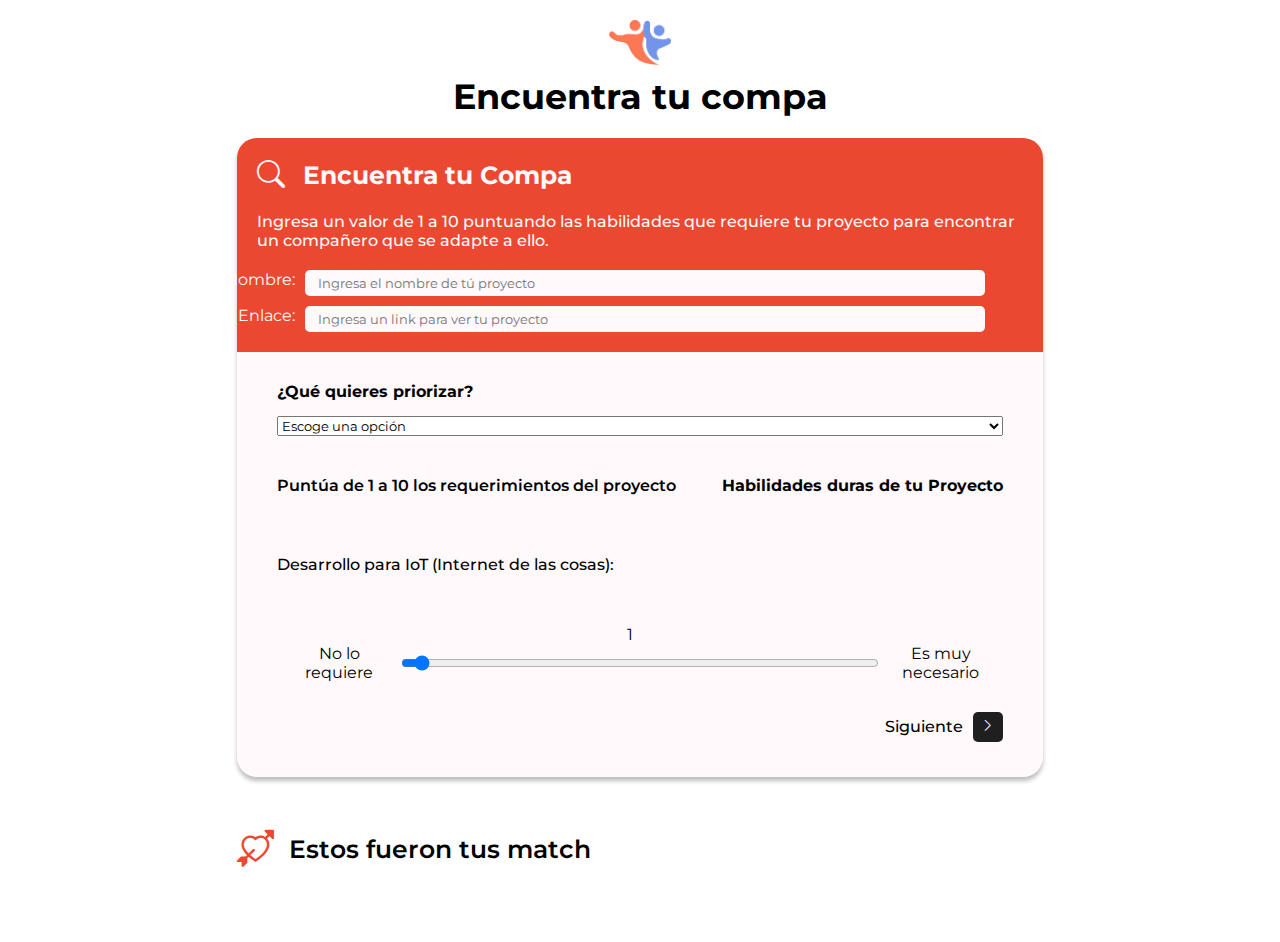
<file: index.html>
<!DOCTYPE html>
<html lang="en">

<head>
    <meta charset="UTF-8">
    <meta http-equiv="X-UA-Compatible" content="IE=edge">
    <meta name="viewport" content="width=device-width, initial-scale=1.0">
    <title>Document</title>

    <!--Bootstrap docs-->
    <link href="https://cdn.jsdelivr.net/npm/bootstrap@5.3.0/dist/css/bootstrap.min.css" rel="stylesheet"
        integrity="sha384-9ndCyUaIbzAi2FUVXJi0CjmCapSmO7SnpJef0486qhLnuZ2cdeRhO02iuK6FUUVM" crossorigin="anonymous">
    <link rel="stylesheet" href="https://cdn.jsdelivr.net/npm/bootstrap-icons@1.10.5/font/bootstrap-icons.css">


    <!--Tipography-->
    <link rel="preconnect" href="https://fonts.googleapis.com">
    <link rel="preconnect" href="https://fonts.gstatic.com" crossorigin>
    <link href="https://fonts.googleapis.com/css2?family=Montserrat:wght@400;500;600;700&display=swap" rel="stylesheet">
</head>

<body>

    <header>
        <img src="./img/logo.png" alt="">
        <h1>Encuentra tu compa</h1>
    </header>

    <main>
        <section id="cards-container">
            <card-option-compa></card-option-compa>
        </section>

        <section id="container-table">
            <div class="container-title-table">
                <i class="bi bi-arrow-through-heart"></i>
                <h3>Estos fueron tus match</h3>
            </div>
            <table id="results"></table>
        </section>

    </main>

    <script src="./table.js"></script>
    <script type="module" src="./components/components.js"></script>

    <!--Bootstrap js-->
    <script src="https://cdn.jsdelivr.net/npm/bootstrap@5.3.0/dist/js/bootstrap.bundle.min.js"
        integrity="sha384-geWF76RCwLtnZ8qwWowPQNguL3RmwHVBC9FhGdlKrxdiJJigb/j/68SIy3Te4Bkz" crossorigin="anonymous">
    </script>
</body>

</html>
</file>
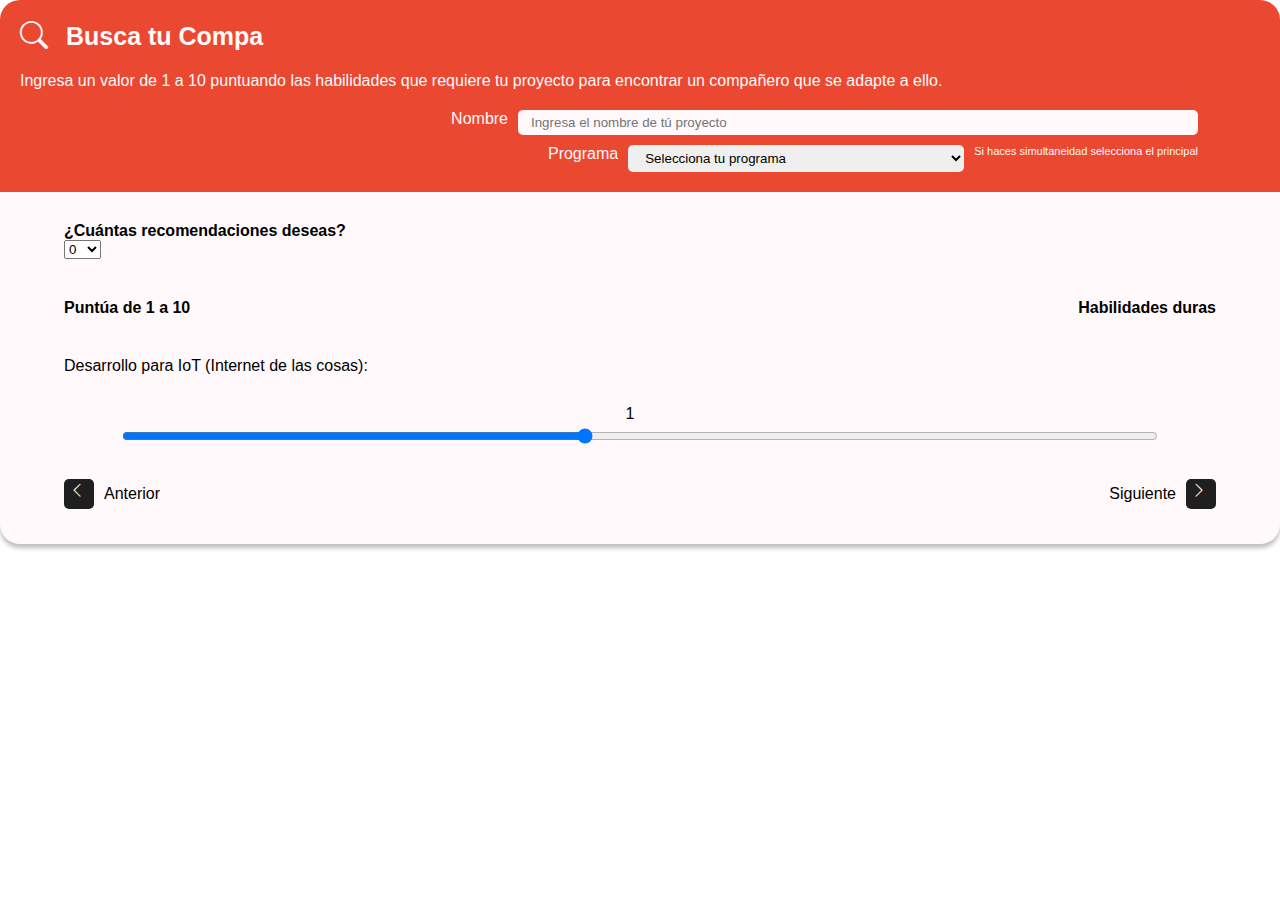
<file: components/card/card.html>
<!DOCTYPE html>
<html lang="en">

<head>
    <meta charset="UTF-8">
    <meta http-equiv="X-UA-Compatible" content="IE=edge">
    <meta name="viewport" content="width=device-width, initial-scale=1.0">
    <title>Document</title>

    <!--Bootstrap docs-->
    <link href="https://cdn.jsdelivr.net/npm/bootstrap@5.3.0/dist/css/bootstrap.min.css" rel="stylesheet"
        integrity="sha384-9ndCyUaIbzAi2FUVXJi0CjmCapSmO7SnpJef0486qhLnuZ2cdeRhO02iuK6FUUVM" crossorigin="anonymous">
    <link rel="stylesheet" href="https://cdn.jsdelivr.net/npm/bootstrap-icons@1.10.5/font/bootstrap-icons.css">

    <!--Bootstrap docs-->
    <link rel="stylesheet" href="./card.css">

</head>

<body>

    <link rel="stylesheet" href="./card.css">

    <article id="bg">
        <section class="card_static">
            <div class="card_title">
                <i class="bi bi-search"></i>
                <h2>Busca tu Compa</h2>
            </div>
            <div class="card_body">
                <p class="body_1">Ingresa un valor de 1 a 10 puntuando las habilidades que requiere tu proyecto para
                    encontrar un compañero que se adapte a ello.</p>
                <div class="container_inputs">
                    <div class="label_input">
                        <label for="name">Nombre</label>
                        <input type="text" id="name" placeholder="Ingresa el nombre de tú proyecto">
                    </div>
                    <div class="label_input">
                        <label>Programa</label>
                        <select class="form-select btn_program" aria-label="Default select example">
                            <option selected>Selecciona tu programa </option>
                            <option value="DMI">Diseño de Medios Interactivos</option>
                            <option value="SIS">Ingeníeria de Sistemas</option>
                            <option value="IT">Ingeníeria Telemática</option>
                            <option value="M">Mercadeo</option>
                        </select>
                        <p class="caption">Si haces simultaneidad selecciona el principal</p>
                    </div>
                </div>
            </div>
        </section>
        <section class="card_questions">
            <div class="number_K">
                <h5>¿Cuántas recomendaciones deseas?</h5>
                <select class="form-select btn_drop" aria-label="Default select example">
                    <option selected>0</option>
                    <option value="1">1</option>
                    <option value="2">2</option>
                    <option value="3">3</option>
                    <option value="4">4</option>
                    <option value="5">5</option>
                    <option value="6">6</option>
                    <option value="7">7</option>
                    <option value="8">8</option>
                    <option value="9">9</option>
                    <option value="10">10</option>
                </select>
            </div>

            <div class="card_sub">
                <p class="subtitle">Puntúa de 1 a 10</p>
                <h5>Habilidades duras</h5>
            </div>

            <div class="question">
                <p class="body_1">Desarrollo para IoT (Internet de las cosas):</p>
                <div class="container_slider">
                    <p id="inputNumber">1</p>
                    <input type="range" min="1" max="10" value="5" class="slider" id="score" step="1">                </div>
            </div>

            <div class="nav_questions">
                <div class="each_option">
                    <div class="button_icon">
                        <i class="bi bi-chevron-left"></i>
                    </div>
                    <p class="body_1">Anterior</p>
                </div>
                <div class="each_option">
                    <p class="body_1">Siguiente</p>
                    <div class="button_icon">
                        <i class="bi bi-chevron-right"></i>
                    </div>
                </div>

            </div>

        </section>

    </article>


    <!--Bootstrap js-->
    <script src="https://cdn.jsdelivr.net/npm/bootstrap@5.3.0/dist/js/bootstrap.bundle.min.js"
        integrity="sha384-geWF76RCwLtnZ8qwWowPQNguL3RmwHVBC9FhGdlKrxdiJJigb/j/68SIy3Te4Bkz" crossorigin="anonymous">
    </script>
</body>

</html>
</file>
<file: components/card/card.css>
@import "../../style.css";

#bg {
    display: flex;
    flex-direction: column;
    align-items: center;
    width: 100%;
    height: auto;
    background: var(--color-white-base);
    box-shadow: 0px 4px 4px rgba(0, 0, 0, 0.25);
    border-radius: 20px;
}

.card_static {
    width: 100%;
    height: auto;
    background: var(--color-red);
    border-radius: 20px 20px 0px 0px;
}

.card_title {
    display: flex;
    flex-direction: row;
    margin: 20px;
    gap: 18px;
    align-items: center;
    color: var(--color-white-base);
}

.card_title i {
    color: var(--color-white-base);
    font-size: 28px;
}

.card_body {
    display: flex;
    flex-direction: column;
    margin: 20px;
    gap: 20px;
}

.card_body p {
    color: var(--color-white-base);
    margin: 0;
}

.label_input {
    color: var(--color-white-base);
    display: flex;
    width: auto;
    gap: 10px;
}

.caption {
    margin-right: 85px;
    margin-bottom: -3px;
}

input {
    width: 680px;
    padding: 5px 13px;
    border: none;
    background: var(--color-white-base);
    border-radius: 5px;
}

.container_inputs {
    width: 95%;
    display: flex;
    flex-direction: column;
    align-items: end;
    gap: 10px;
}

.card_questions {
    display: flex;
    flex-direction: column;
    background-color: transparent;
    width: 100%;
    height: auto;
    padding: 30px 5%;
    gap: 20px;
}

h5 {
    margin: 0;
}

.card_sub {
    margin: 20px 0;
    display: flex;
    flex-direction: row;
    justify-content: space-between;
}

.card_sub p {
    margin: 0;
}

.container_slider {
    display: flex;
    flex-direction: column;
    align-items: center;
    width: 100%;
    align-self: center;
}

.container_slider p {
    margin: 20px 0 0 -20px;
}

.question {
    width: 100%;
    display: flex;
    flex-direction: column;
    gap: 10px;
}

.nav_questions {
    display: flex;
    justify-content: space-between;
}

.each_option {
    display: flex;
    gap: 10px;
    align-items: center;
    align-self: self-end;
    margin-top: 10px;
    margin-bottom: 5px;
}

.each_option p {
    margin: 0;
}

.button_icon {
    width: 30px;
    height: 30px;
    background: var(--color-accent);
    border: none;
    border-radius: 5px;
    color: var(--color-white-base);
    padding: 3px 5px 5px 5px;
}

.btn_program {
    width: 336px;
    padding: 5px 13px;
    border: none;
    border-radius: 5px;
}

.agregation {
    display: flex;
    flex-direction: column;
    gap: 15px;
}

.btn_agregation {
    width: 100%;
}

#container-table {
    display: flex;
    flex-direction: column;
    gap: 20px;
}

#container-table i {
    font-size: 37px;
    color: var(--color-red);
}

.container-title-table {
    display: flex;
    flex-direction: row;
    gap: 15px;
    align-items: center;
}

h3 {
    margin: 0;
}

.container_question {
    display: flex;
    height: 60px;
}

.container_question p {
    margin: 0;
    align-self: center;
}

.slider_params {
    width: 100%;
    display: flex;
    flex-direction: row;
}

.slider_params label{
    width: 20%;
    text-align: center;
    margin: 0 10px;

}

#score {
    width: 90%;
}
</file>
